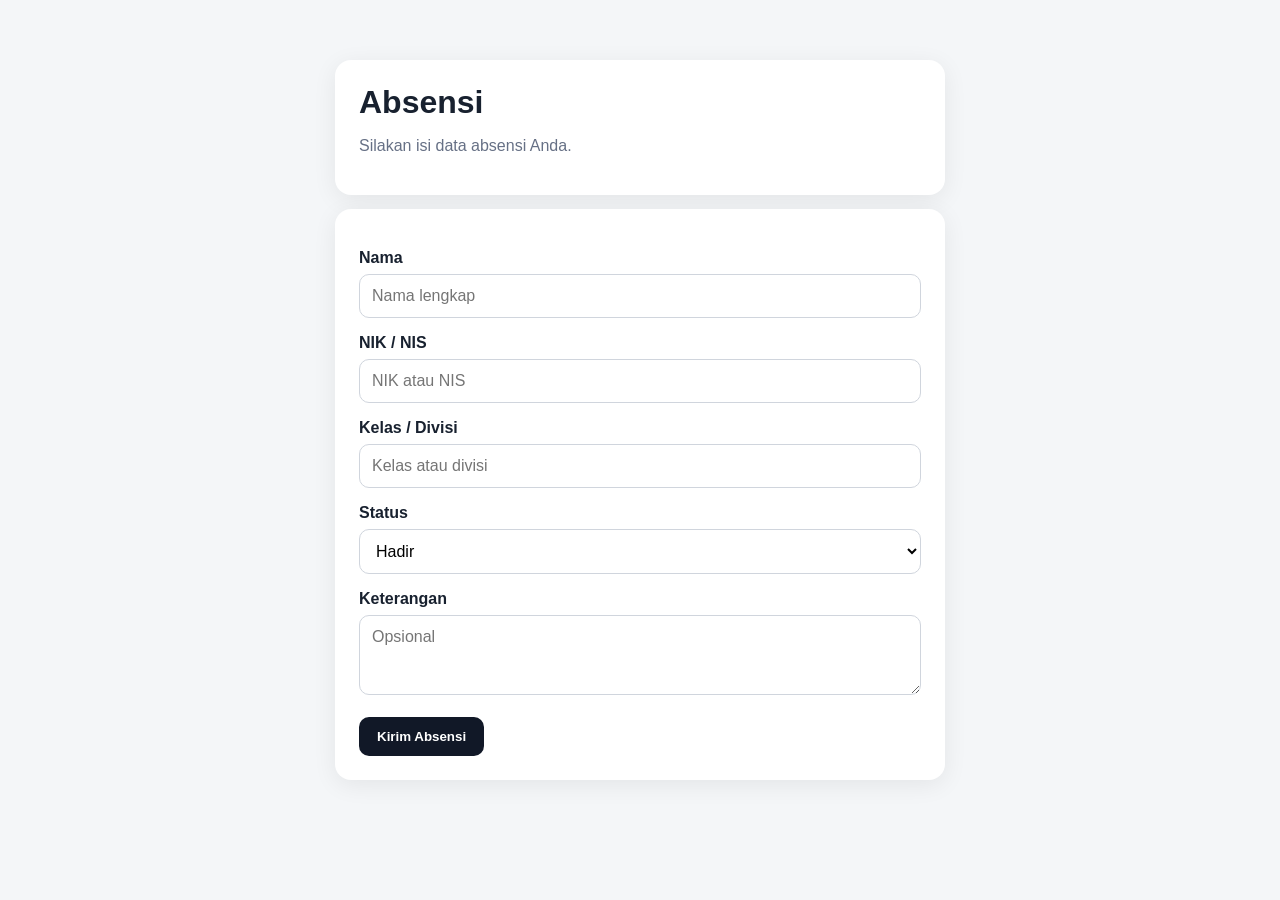
<file: index.html>
<!doctype html>
<html lang="id">
<head>
<meta charset="UTF-8">
<meta name="viewport" content="width=device-width, initial-scale=1">
<title>Absensi</title>
<link rel="stylesheet" href="style.css">
</head>
<body>
<div class="container">
  <div class="card hero">
    <h1>Absensi</h1>
    <p>Silakan isi data absensi Anda.</p>
  </div>

  <form id="attendanceForm" class="card">
    <label>Nama</label>
    <input id="name" required placeholder="Nama lengkap">

    <label>NIK / NIS</label>
    <input id="identity" required placeholder="NIK atau NIS">

    <label>Kelas / Divisi</label>
    <input id="group" required placeholder="Kelas atau divisi">

    <label>Status</label>
    <select id="status" required>
      <option value="Hadir">Hadir</option>
      <option value="Izin">Izin</option>
      <option value="Sakit">Sakit</option>
      <option value="Alpa">Alpa</option>
    </select>

    <label>Keterangan</label>
    <textarea id="note" rows="3" placeholder="Opsional"></textarea>

    <button type="submit">Kirim Absensi</button>
    <div id="message"></div>
  </form>
</div>
<script src="config.js"></script>
<script src="app.js"></script>
</body>
</html>
</file>
<file: style.css>
*{box-sizing:border-box}body{margin:0;font-family:Inter,Arial,sans-serif;background:#f4f6f8;color:#18212f}.container{max-width:650px;margin:40px auto;padding:20px}.container.wide{max-width:1250px}.container.small{max-width:450px}.card,.stat{background:white;border-radius:16px;padding:24px;box-shadow:0 5px 24px rgba(0,0,0,.07);margin-bottom:20px}.hero{margin-bottom:14px}h1{margin:0 0 8px}p{color:#667085}label{display:block;font-weight:600;margin:16px 0 7px}input,select,textarea{width:100%;padding:12px;border:1px solid #d0d5dd;border-radius:10px;font:inherit;background:white}button{border:0;border-radius:10px;padding:12px 18px;background:#111827;color:white;font-weight:700;cursor:pointer;margin-top:18px}button.secondary{background:#667085}button.danger{background:#c62828;padding:8px 11px;margin:0}.hidden{display:none!important}.topbar{display:flex;align-items:center;justify-content:space-between;margin-bottom:20px}.stats{display:grid;grid-template-columns:repeat(5,1fr);gap:12px}.stat{margin:0;padding:18px}.stat span{display:block;color:#667085;font-size:13px}.stat strong{font-size:28px}.toolbar{display:grid;grid-template-columns:150px 160px 1fr auto auto;gap:10px}.toolbar button{margin:0}.table-wrap{overflow:auto;margin-top:18px}table{border-collapse:collapse;width:100%;min-width:850px}th,td{padding:12px;border-bottom:1px solid #eaecf0;text-align:left;white-space:nowrap}th{background:#f9fafb}.badge{padding:5px 9px;border-radius:999px;background:#eef2ff;font-size:12px;font-weight:700}@media(max-width:800px){.stats{grid-template-columns:repeat(2,1fr)}.toolbar{grid-template-columns:1fr 1fr}.toolbar input:last-of-type{grid-column:1/-1}.topbar{align-items:flex-start;gap:10px}.topbar button{margin-top:0}}
</file>
